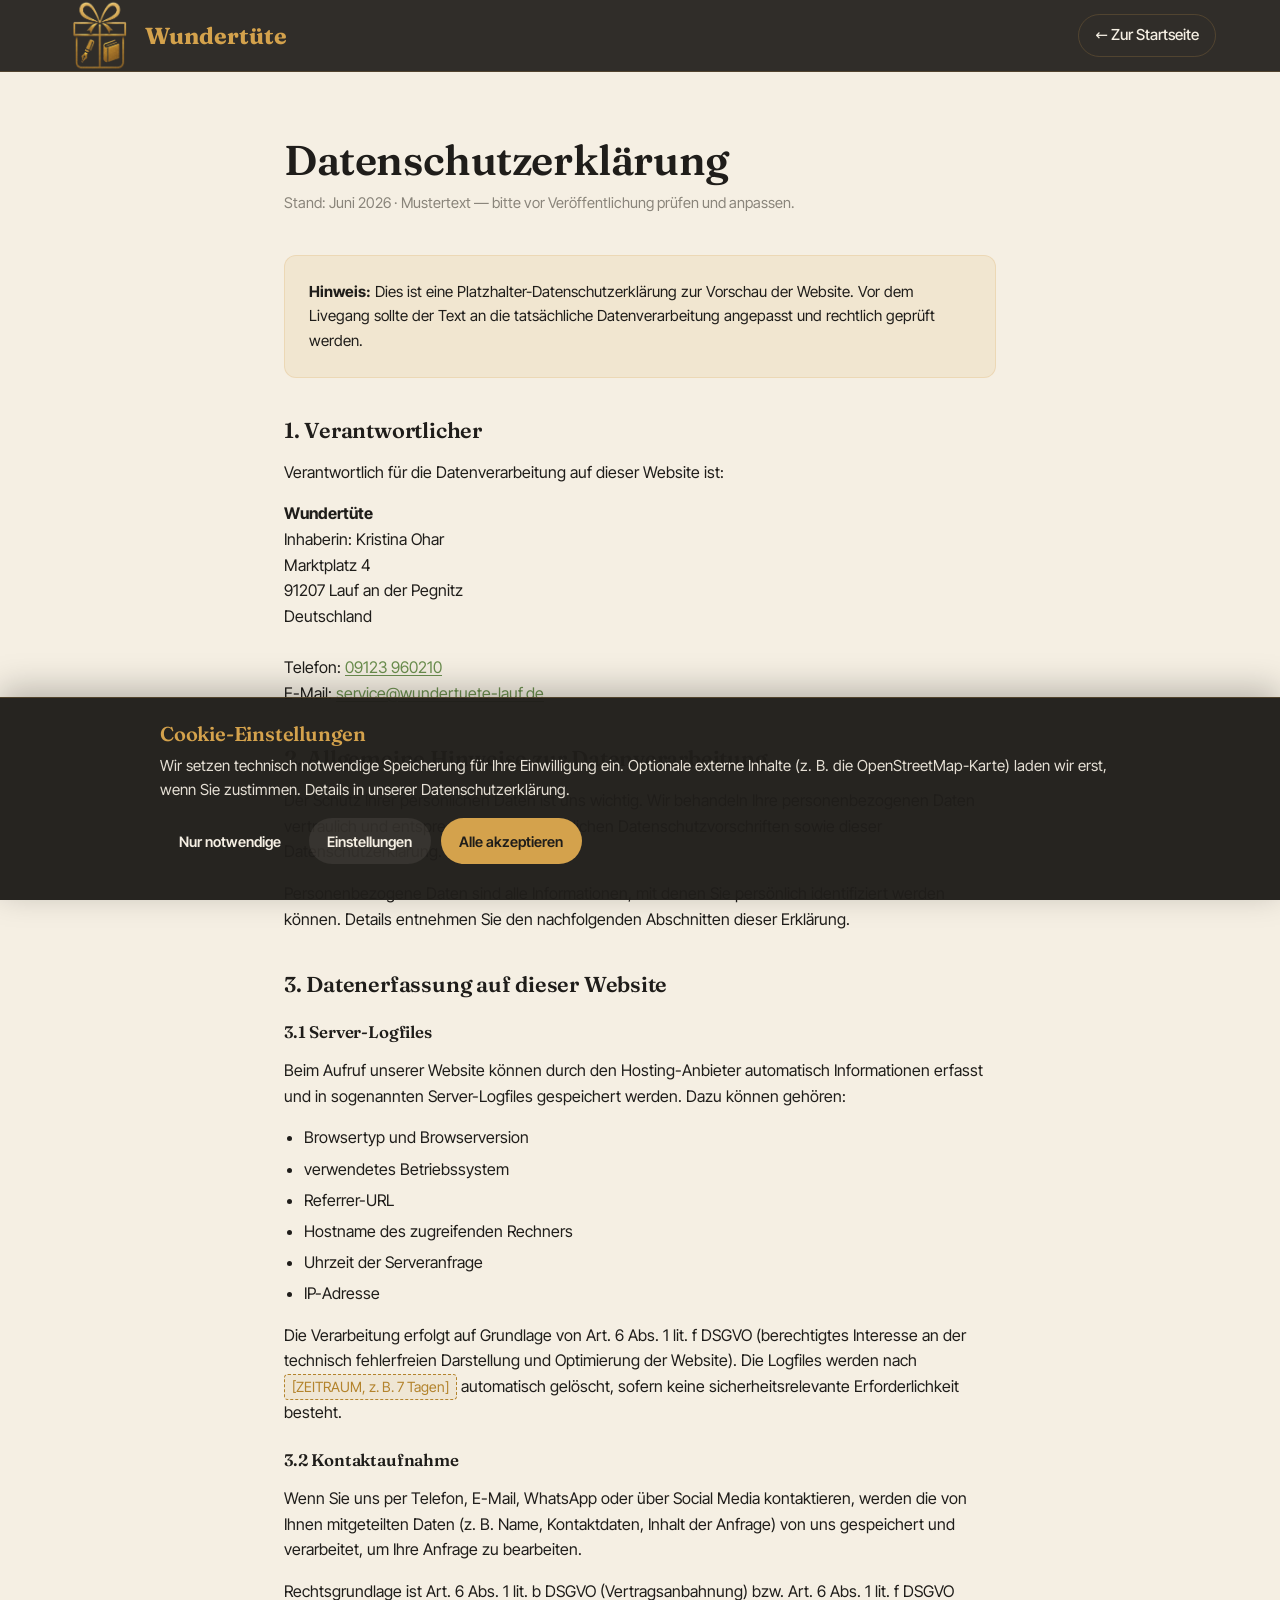
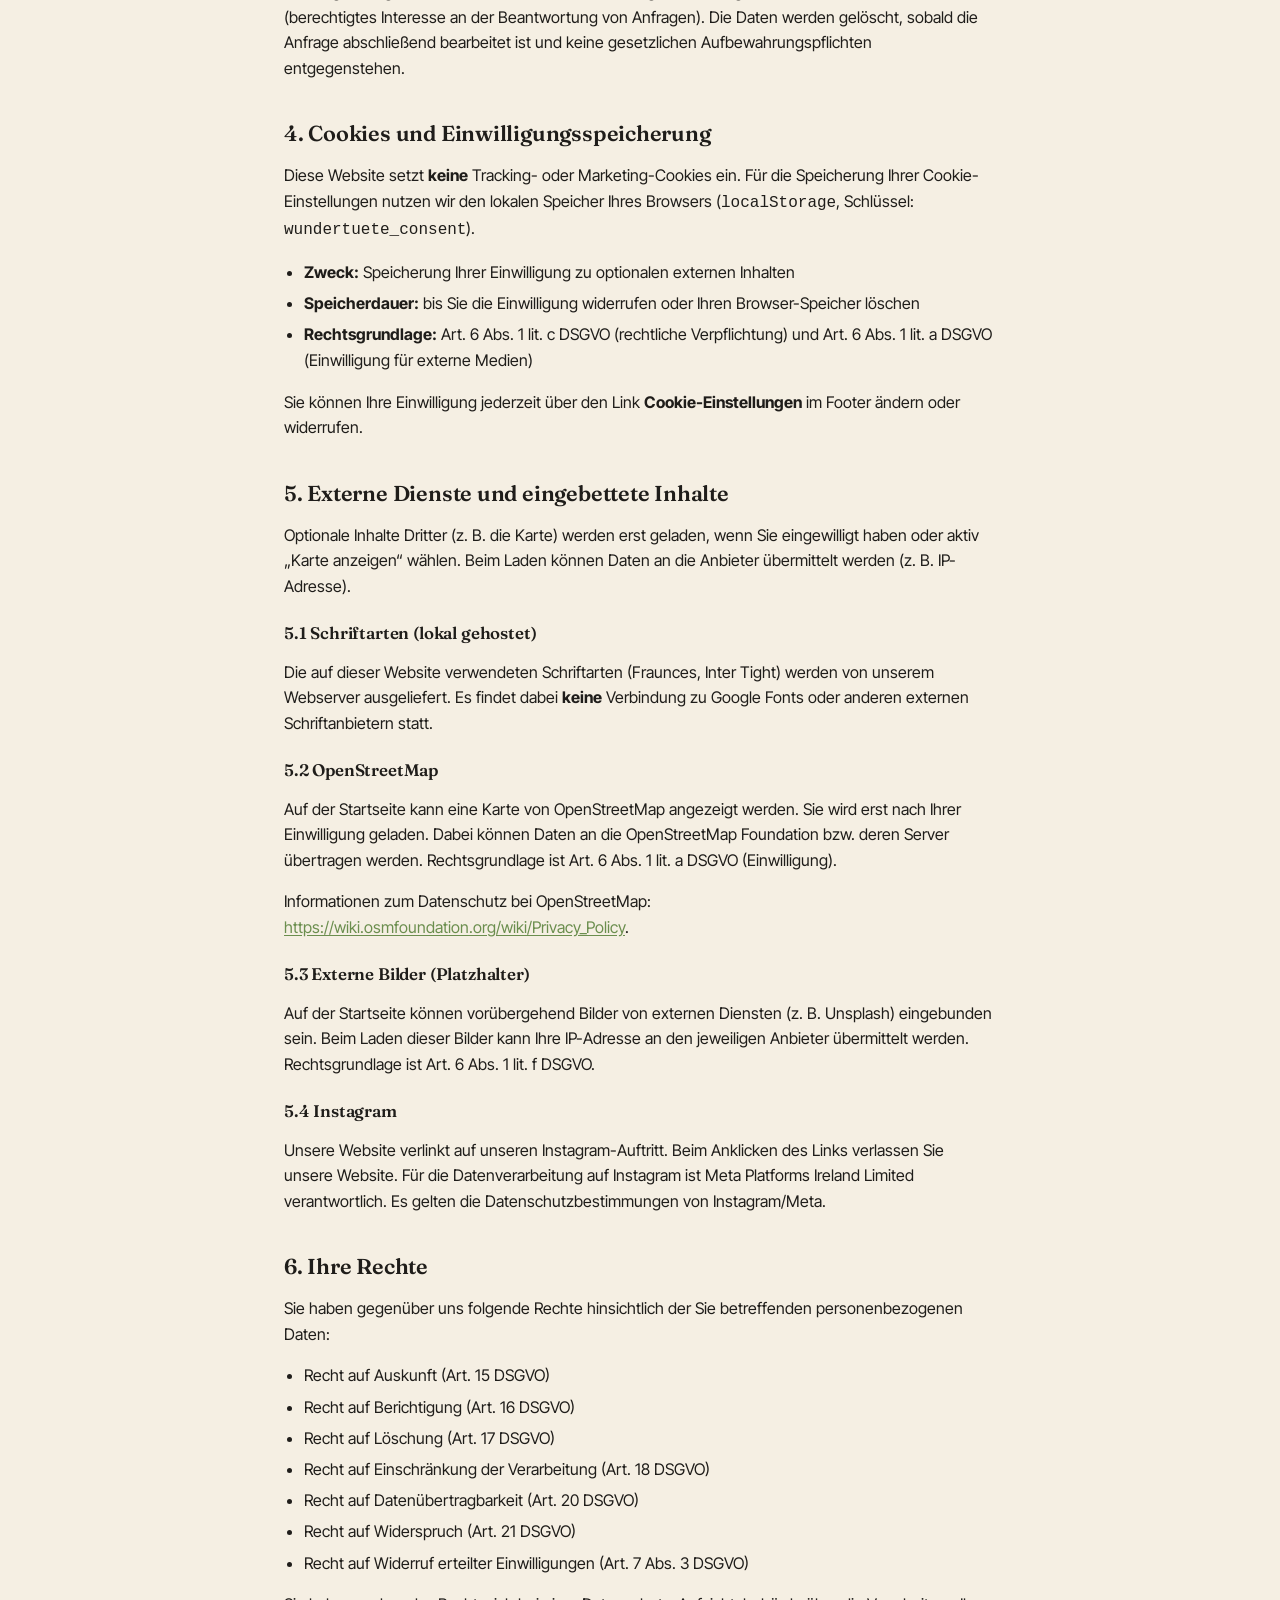
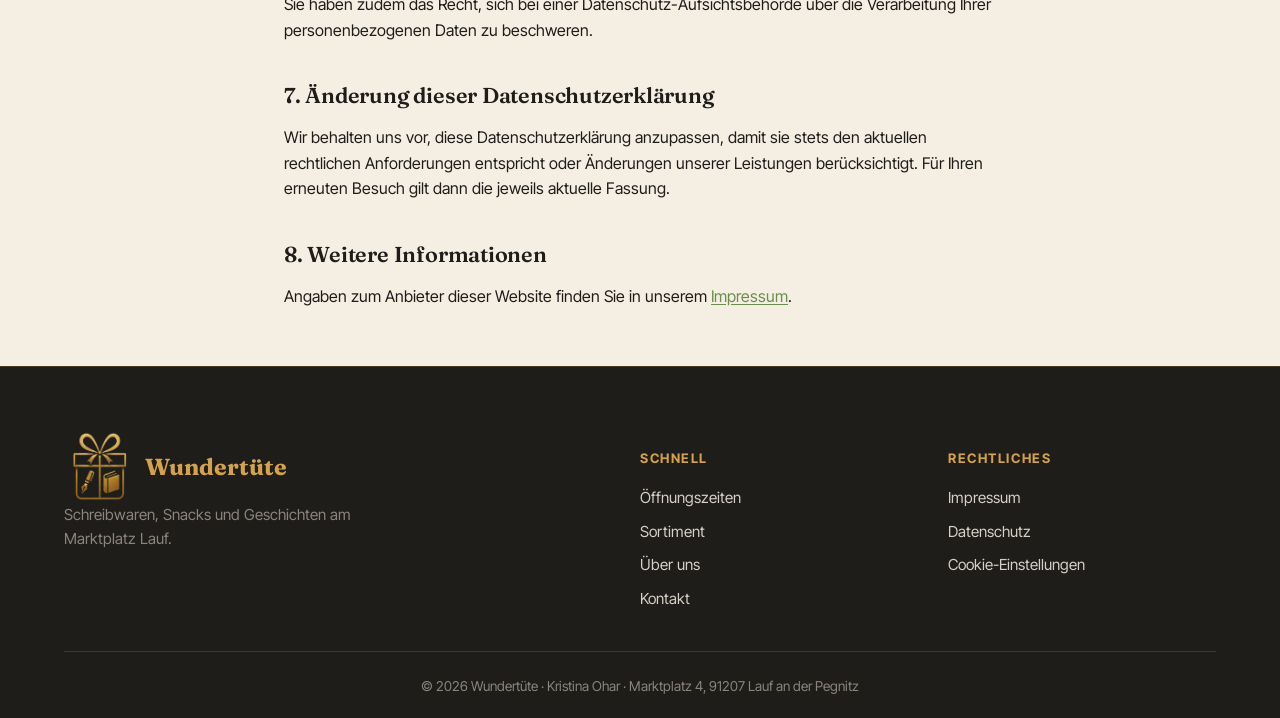
<file: datenschutz.html>
<!DOCTYPE html>
<html lang="de">
<head>
  <meta charset="UTF-8" />
  <meta name="viewport" content="width=device-width, initial-scale=1.0" />
  <title>Datenschutz — Wundertüte Lauf</title>
  <meta name="description" content="Datenschutzerklärung der Wundertüte am Marktplatz Lauf an der Pegnitz." />
  <meta name="robots" content="noindex, follow" />
  <meta name="theme-color" content="#1F1D1A" />
  <link rel="icon" type="image/svg+xml" href="data:image/svg+xml;utf8,<svg xmlns='http://www.w3.org/2000/svg' viewBox='0 0 64 64'><rect width='64' height='64' rx='12' fill='%231F1D1A'/><text x='50%25' y='58%25' font-family='serif' font-size='40' fill='%23D4A24C' text-anchor='middle' font-weight='700'>W</text></svg>" />
  <link rel="stylesheet" href="fonts.css" />
  <link rel="stylesheet" href="legal.css" />
  <link rel="stylesheet" href="cookie-consent.css" />
</head>
<body>
  <header class="site-header">
    <div class="container">
      <a href="index.html" class="brand" aria-label="Wundertüte Startseite">
        <img src="Wundertuete_Logo_Paket_transparent.png" alt="" class="brand-mark" width="72" height="72" aria-hidden="true">
        <span>Wundertüte</span>
      </a>
      <a href="index.html" class="back-link">← Zur Startseite</a>
    </div>
  </header>

  <main class="legal-main">
    <div class="container legal-content">
      <h1>Datenschutzerklärung</h1>
      <p class="legal-meta">Stand: Juni 2026 · Mustertext — bitte vor Veröffentlichung prüfen und anpassen.</p>

      <p class="legal-notice">
        <strong>Hinweis:</strong> Dies ist eine Platzhalter-Datenschutzerklärung zur Vorschau der Website.
        Vor dem Livegang sollte der Text an die tatsächliche Datenverarbeitung angepasst und rechtlich geprüft werden.
      </p>

      <h2>1. Verantwortlicher</h2>
      <p>
        Verantwortlich für die Datenverarbeitung auf dieser Website ist:
      </p>
      <p>
        <strong>Wundertüte</strong><br>
        Inhaberin: Kristina Ohar<br>
        Marktplatz 4<br>
        91207 Lauf an der Pegnitz<br>
        Deutschland<br><br>
        Telefon: <a href="tel:+499123960210">09123 960210</a><br>
        E-Mail: <a href="mailto:service@wundertuete-lauf.de">service@wundertuete-lauf.de</a>
      </p>

      <h2>2. Allgemeine Hinweise zur Datenverarbeitung</h2>
      <p>
        Der Schutz Ihrer persönlichen Daten ist uns wichtig. Wir behandeln Ihre personenbezogenen
        Daten vertraulich und entsprechend den gesetzlichen Datenschutzvorschriften sowie
        dieser Datenschutzerklärung.
      </p>
      <p>
        Personenbezogene Daten sind alle Informationen, mit denen Sie persönlich identifiziert
        werden können. Details entnehmen Sie den nachfolgenden Abschnitten dieser Erklärung.
      </p>

      <h2>3. Datenerfassung auf dieser Website</h2>

      <h3>3.1 Server-Logfiles</h3>
      <p>
        Beim Aufruf unserer Website können durch den Hosting-Anbieter automatisch Informationen
        erfasst und in sogenannten Server-Logfiles gespeichert werden. Dazu können gehören:
      </p>
      <ul>
        <li>Browsertyp und Browserversion</li>
        <li>verwendetes Betriebssystem</li>
        <li>Referrer-URL</li>
        <li>Hostname des zugreifenden Rechners</li>
        <li>Uhrzeit der Serveranfrage</li>
        <li>IP-Adresse</li>
      </ul>
      <p>
        Die Verarbeitung erfolgt auf Grundlage von Art. 6 Abs. 1 lit. f DSGVO (berechtigtes Interesse
        an der technisch fehlerfreien Darstellung und Optimierung der Website). Die Logfiles werden
        nach <span class="ph">[ZEITRAUM, z. B. 7 Tagen]</span> automatisch gelöscht, sofern keine
        sicherheitsrelevante Erforderlichkeit besteht.
      </p>

      <h3>3.2 Kontaktaufnahme</h3>
      <p>
        Wenn Sie uns per Telefon, E-Mail, WhatsApp oder über Social Media kontaktieren, werden
        die von Ihnen mitgeteilten Daten (z. B. Name, Kontaktdaten, Inhalt der Anfrage) von uns
        gespeichert und verarbeitet, um Ihre Anfrage zu bearbeiten.
      </p>
      <p>
        Rechtsgrundlage ist Art. 6 Abs. 1 lit. b DSGVO (Vertragsanbahnung) bzw. Art. 6 Abs. 1 lit. f DSGVO
        (berechtigtes Interesse an der Beantwortung von Anfragen). Die Daten werden gelöscht,
        sobald die Anfrage abschließend bearbeitet ist und keine gesetzlichen Aufbewahrungspflichten entgegenstehen.
      </p>

      <h2>4. Cookies und Einwilligungsspeicherung</h2>
      <p>
        Diese Website setzt <strong>keine</strong> Tracking- oder Marketing-Cookies ein.
        Für die Speicherung Ihrer Cookie-Einstellungen nutzen wir den lokalen Speicher Ihres
        Browsers (<code>localStorage</code>, Schlüssel: <code>wundertuete_consent</code>).
      </p>
      <ul>
        <li><strong>Zweck:</strong> Speicherung Ihrer Einwilligung zu optionalen externen Inhalten</li>
        <li><strong>Speicherdauer:</strong> bis Sie die Einwilligung widerrufen oder Ihren Browser-Speicher löschen</li>
        <li><strong>Rechtsgrundlage:</strong> Art. 6 Abs. 1 lit. c DSGVO (rechtliche Verpflichtung) und Art. 6 Abs. 1 lit. a DSGVO (Einwilligung für externe Medien)</li>
      </ul>
      <p>
        Sie können Ihre Einwilligung jederzeit über den Link <strong>Cookie-Einstellungen</strong> im Footer
        ändern oder widerrufen.
      </p>

      <h2>5. Externe Dienste und eingebettete Inhalte</h2>
      <p>
        Optionale Inhalte Dritter (z. B. die Karte) werden erst geladen, wenn Sie eingewilligt haben
        oder aktiv „Karte anzeigen“ wählen. Beim Laden können Daten an die Anbieter übermittelt werden
        (z. B. IP-Adresse).
      </p>

      <h3>5.1 Schriftarten (lokal gehostet)</h3>
      <p>
        Die auf dieser Website verwendeten Schriftarten (Fraunces, Inter Tight) werden von unserem
        Webserver ausgeliefert. Es findet dabei <strong>keine</strong> Verbindung zu Google Fonts
        oder anderen externen Schriftanbietern statt.
      </p>

      <h3>5.2 OpenStreetMap</h3>
      <p>
        Auf der Startseite kann eine Karte von OpenStreetMap angezeigt werden. Sie wird erst nach
        Ihrer Einwilligung geladen. Dabei können Daten an die OpenStreetMap Foundation bzw. deren
        Server übertragen werden. Rechtsgrundlage ist Art. 6 Abs. 1 lit. a DSGVO (Einwilligung).
      </p>
      <p>
        Informationen zum Datenschutz bei OpenStreetMap:
        <a href="https://wiki.osmfoundation.org/wiki/Privacy_Policy" target="_blank" rel="noopener">https://wiki.osmfoundation.org/wiki/Privacy_Policy</a>.
      </p>

      <h3>5.3 Externe Bilder (Platzhalter)</h3>
      <p>
        Auf der Startseite können vorübergehend Bilder von externen Diensten (z. B. Unsplash)
        eingebunden sein. Beim Laden dieser Bilder kann Ihre IP-Adresse an den jeweiligen Anbieter
        übermittelt werden. Rechtsgrundlage ist Art. 6 Abs. 1 lit. f DSGVO.
      </p>

      <h3>5.4 Instagram</h3>
      <p>
        Unsere Website verlinkt auf unseren Instagram-Auftritt. Beim Anklicken des Links verlassen
        Sie unsere Website. Für die Datenverarbeitung auf Instagram ist Meta Platforms Ireland Limited
        verantwortlich. Es gelten die Datenschutzbestimmungen von Instagram/Meta.
      </p>

      <h2>6. Ihre Rechte</h2>
      <p>Sie haben gegenüber uns folgende Rechte hinsichtlich der Sie betreffenden personenbezogenen Daten:</p>
      <ul>
        <li>Recht auf Auskunft (Art. 15 DSGVO)</li>
        <li>Recht auf Berichtigung (Art. 16 DSGVO)</li>
        <li>Recht auf Löschung (Art. 17 DSGVO)</li>
        <li>Recht auf Einschränkung der Verarbeitung (Art. 18 DSGVO)</li>
        <li>Recht auf Datenübertragbarkeit (Art. 20 DSGVO)</li>
        <li>Recht auf Widerspruch (Art. 21 DSGVO)</li>
        <li>Recht auf Widerruf erteilter Einwilligungen (Art. 7 Abs. 3 DSGVO)</li>
      </ul>
      <p>
        Sie haben zudem das Recht, sich bei einer Datenschutz-Aufsichtsbehörde über die Verarbeitung
        Ihrer personenbezogenen Daten zu beschweren.
      </p>

      <h2>7. Änderung dieser Datenschutzerklärung</h2>
      <p>
        Wir behalten uns vor, diese Datenschutzerklärung anzupassen, damit sie stets den aktuellen
        rechtlichen Anforderungen entspricht oder Änderungen unserer Leistungen berücksichtigt.
        Für Ihren erneuten Besuch gilt dann die jeweils aktuelle Fassung.
      </p>

      <h2>8. Weitere Informationen</h2>
      <p>
        Angaben zum Anbieter dieser Website finden Sie in unserem
        <a href="impressum.html">Impressum</a>.
      </p>
    </div>
  </main>

  <footer class="site-footer">
    <div class="container">
      <div class="footer-grid">
        <div class="footer-brand">
          <a href="index.html" class="brand">
            <img src="Wundertuete_Logo_Paket_transparent.png" alt="" class="brand-mark" width="72" height="72" aria-hidden="true">
            <span>Wundertüte</span>
          </a>
          <p>Schreibwaren, Snacks und Geschichten am Marktplatz Lauf.</p>
        </div>
        <div class="footer-col">
          <h4>Schnell</h4>
          <ul>
            <li><a href="index.html#quickinfo">Öffnungszeiten</a></li>
            <li><a href="index.html#sortiment">Sortiment</a></li>
            <li><a href="index.html#about">Über uns</a></li>
            <li><a href="index.html#kontakt">Kontakt</a></li>
          </ul>
        </div>
        <div class="footer-col">
          <h4>Rechtliches</h4>
          <ul>
            <li><a href="impressum.html">Impressum</a></li>
            <li><a href="datenschutz.html" aria-current="page">Datenschutz</a></li>
            <li><a href="#" data-cookie-settings>Cookie-Einstellungen</a></li>
          </ul>
        </div>
      </div>
      <div class="footer-bottom">
        © 2026 Wundertüte · Kristina Ohar · Marktplatz 4, 91207 Lauf an der Pegnitz
      </div>
    </div>
  </footer>
  <script src="cookie-consent.js"></script>
</body>
</html>
</file>
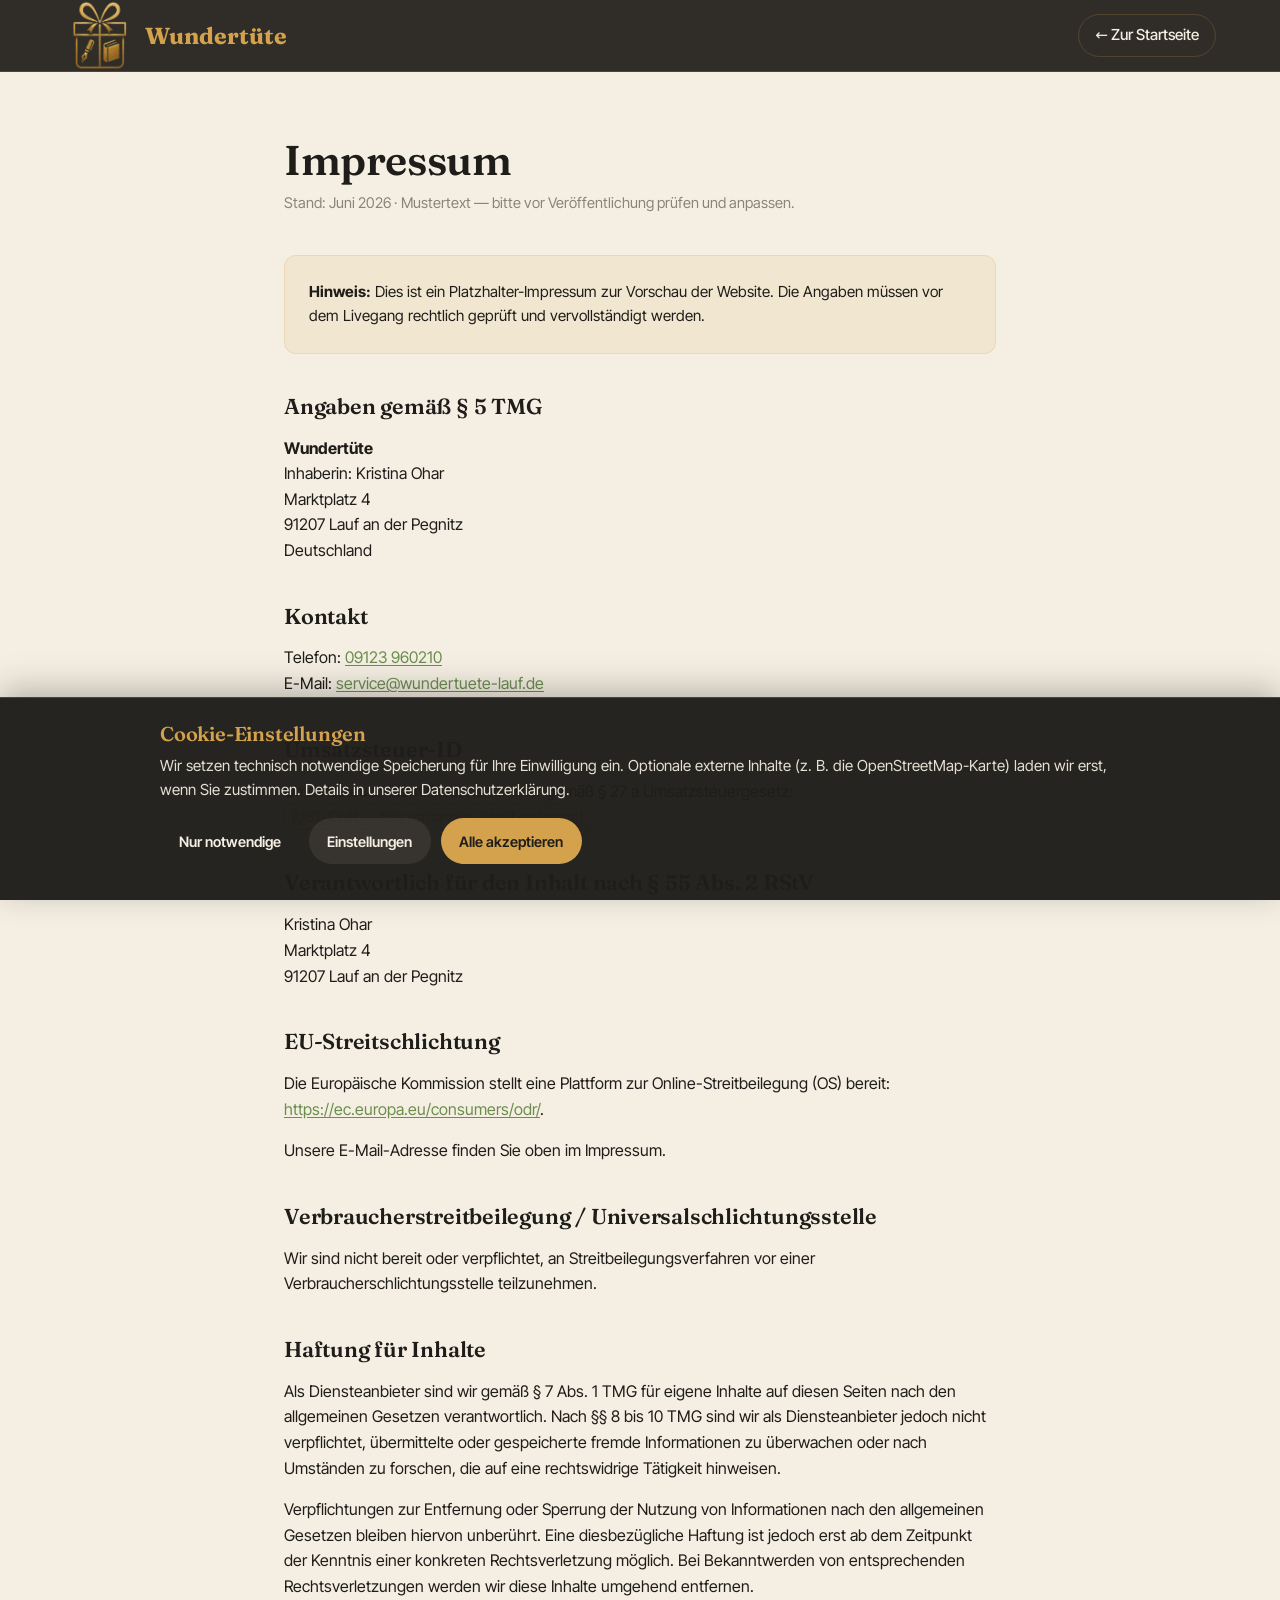
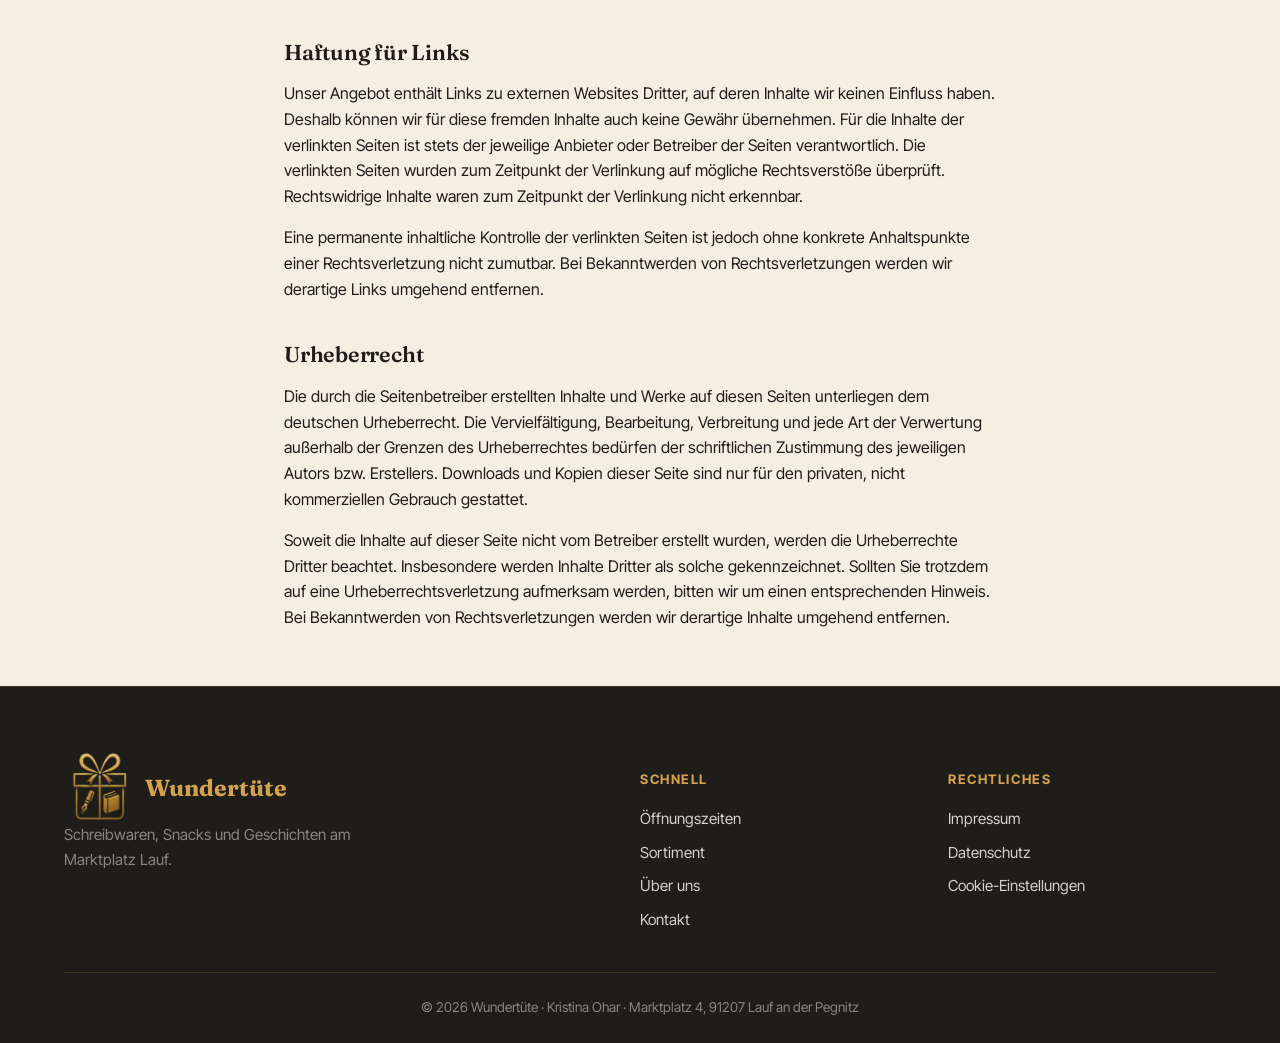
<file: impressum.html>
<!DOCTYPE html>
<html lang="de">
<head>
  <meta charset="UTF-8" />
  <meta name="viewport" content="width=device-width, initial-scale=1.0" />
  <title>Impressum — Wundertüte Lauf</title>
  <meta name="description" content="Impressum der Wundertüte am Marktplatz Lauf an der Pegnitz." />
  <meta name="robots" content="noindex, follow" />
  <meta name="theme-color" content="#1F1D1A" />
  <link rel="icon" type="image/svg+xml" href="data:image/svg+xml;utf8,<svg xmlns='http://www.w3.org/2000/svg' viewBox='0 0 64 64'><rect width='64' height='64' rx='12' fill='%231F1D1A'/><text x='50%25' y='58%25' font-family='serif' font-size='40' fill='%23D4A24C' text-anchor='middle' font-weight='700'>W</text></svg>" />
  <link rel="stylesheet" href="fonts.css" />
  <link rel="stylesheet" href="legal.css" />
  <link rel="stylesheet" href="cookie-consent.css" />
</head>
<body>
  <header class="site-header">
    <div class="container">
      <a href="index.html" class="brand" aria-label="Wundertüte Startseite">
        <img src="Wundertuete_Logo_Paket_transparent.png" alt="" class="brand-mark" width="72" height="72" aria-hidden="true">
        <span>Wundertüte</span>
      </a>
      <a href="index.html" class="back-link">← Zur Startseite</a>
    </div>
  </header>

  <main class="legal-main">
    <div class="container legal-content">
      <h1>Impressum</h1>
      <p class="legal-meta">Stand: Juni 2026 · Mustertext — bitte vor Veröffentlichung prüfen und anpassen.</p>

      <p class="legal-notice">
        <strong>Hinweis:</strong> Dies ist ein Platzhalter-Impressum zur Vorschau der Website.
        Die Angaben müssen vor dem Livegang rechtlich geprüft und vervollständigt werden.
      </p>

      <h2>Angaben gemäß § 5 TMG</h2>
      <p>
        <strong>Wundertüte</strong><br>
        Inhaberin: Kristina Ohar<br>
        Marktplatz 4<br>
        91207 Lauf an der Pegnitz<br>
        Deutschland
      </p>

      <h2>Kontakt</h2>
      <p>
        Telefon: <a href="tel:+499123960210">09123 960210</a><br>
        E-Mail: <a href="mailto:service@wundertuete-lauf.de">service@wundertuete-lauf.de</a>
      </p>

      <h2>Umsatzsteuer-ID</h2>
      <p>
        Umsatzsteuer-Identifikationsnummer gemäß § 27 a Umsatzsteuergesetz:<br>
        <span class="ph">[UST-IDNR. — falls vorhanden, sonst entfernen]</span>
      </p>

      <h2>Verantwortlich für den Inhalt nach § 55 Abs. 2 RStV</h2>
      <p>
        Kristina Ohar<br>
        Marktplatz 4<br>
        91207 Lauf an der Pegnitz
      </p>

      <h2>EU-Streitschlichtung</h2>
      <p>
        Die Europäische Kommission stellt eine Plattform zur Online-Streitbeilegung (OS) bereit:
        <a href="https://ec.europa.eu/consumers/odr/" target="_blank" rel="noopener">https://ec.europa.eu/consumers/odr/</a>.
      </p>
      <p>Unsere E-Mail-Adresse finden Sie oben im Impressum.</p>

      <h2>Verbraucherstreitbeilegung / Universalschlichtungsstelle</h2>
      <p>
        Wir sind nicht bereit oder verpflichtet, an Streitbeilegungsverfahren vor einer
        Verbraucherschlichtungsstelle teilzunehmen.
      </p>

      <h2>Haftung für Inhalte</h2>
      <p>
        Als Diensteanbieter sind wir gemäß § 7 Abs. 1 TMG für eigene Inhalte auf diesen Seiten
        nach den allgemeinen Gesetzen verantwortlich. Nach §§ 8 bis 10 TMG sind wir als
        Diensteanbieter jedoch nicht verpflichtet, übermittelte oder gespeicherte fremde
        Informationen zu überwachen oder nach Umständen zu forschen, die auf eine rechtswidrige
        Tätigkeit hinweisen.
      </p>
      <p>
        Verpflichtungen zur Entfernung oder Sperrung der Nutzung von Informationen nach den
        allgemeinen Gesetzen bleiben hiervon unberührt. Eine diesbezügliche Haftung ist jedoch
        erst ab dem Zeitpunkt der Kenntnis einer konkreten Rechtsverletzung möglich. Bei
        Bekanntwerden von entsprechenden Rechtsverletzungen werden wir diese Inhalte umgehend entfernen.
      </p>

      <h2>Haftung für Links</h2>
      <p>
        Unser Angebot enthält Links zu externen Websites Dritter, auf deren Inhalte wir keinen
        Einfluss haben. Deshalb können wir für diese fremden Inhalte auch keine Gewähr übernehmen.
        Für die Inhalte der verlinkten Seiten ist stets der jeweilige Anbieter oder Betreiber der
        Seiten verantwortlich. Die verlinkten Seiten wurden zum Zeitpunkt der Verlinkung auf
        mögliche Rechtsverstöße überprüft. Rechtswidrige Inhalte waren zum Zeitpunkt der
        Verlinkung nicht erkennbar.
      </p>
      <p>
        Eine permanente inhaltliche Kontrolle der verlinkten Seiten ist jedoch ohne konkrete
        Anhaltspunkte einer Rechtsverletzung nicht zumutbar. Bei Bekanntwerden von
        Rechtsverletzungen werden wir derartige Links umgehend entfernen.
      </p>

      <h2>Urheberrecht</h2>
      <p>
        Die durch die Seitenbetreiber erstellten Inhalte und Werke auf diesen Seiten unterliegen
        dem deutschen Urheberrecht. Die Vervielfältigung, Bearbeitung, Verbreitung und jede Art
        der Verwertung außerhalb der Grenzen des Urheberrechtes bedürfen der schriftlichen
        Zustimmung des jeweiligen Autors bzw. Erstellers. Downloads und Kopien dieser Seite sind
        nur für den privaten, nicht kommerziellen Gebrauch gestattet.
      </p>
      <p>
        Soweit die Inhalte auf dieser Seite nicht vom Betreiber erstellt wurden, werden die
        Urheberrechte Dritter beachtet. Insbesondere werden Inhalte Dritter als solche
        gekennzeichnet. Sollten Sie trotzdem auf eine Urheberrechtsverletzung aufmerksam werden,
        bitten wir um einen entsprechenden Hinweis. Bei Bekanntwerden von Rechtsverletzungen
        werden wir derartige Inhalte umgehend entfernen.
      </p>
    </div>
  </main>

  <footer class="site-footer">
    <div class="container">
      <div class="footer-grid">
        <div class="footer-brand">
          <a href="index.html" class="brand">
            <img src="Wundertuete_Logo_Paket_transparent.png" alt="" class="brand-mark" width="72" height="72" aria-hidden="true">
            <span>Wundertüte</span>
          </a>
          <p>Schreibwaren, Snacks und Geschichten am Marktplatz Lauf.</p>
        </div>
        <div class="footer-col">
          <h4>Schnell</h4>
          <ul>
            <li><a href="index.html#quickinfo">Öffnungszeiten</a></li>
            <li><a href="index.html#sortiment">Sortiment</a></li>
            <li><a href="index.html#about">Über uns</a></li>
            <li><a href="index.html#kontakt">Kontakt</a></li>
          </ul>
        </div>
        <div class="footer-col">
          <h4>Rechtliches</h4>
          <ul>
            <li><a href="impressum.html" aria-current="page">Impressum</a></li>
            <li><a href="datenschutz.html">Datenschutz</a></li>
            <li><a href="#" data-cookie-settings>Cookie-Einstellungen</a></li>
          </ul>
        </div>
      </div>
      <div class="footer-bottom">
        © 2026 Wundertüte · Kristina Ohar · Marktplatz 4, 91207 Lauf an der Pegnitz
      </div>
    </div>
  </footer>
  <script src="cookie-consent.js"></script>
</body>
</html>
</file>
<file: fonts.css>
/* Lokal gehostete Schriften — keine Verbindung zu Google beim Seitenaufruf */

@font-face {
  font-family: 'Fraunces';
  font-style: normal;
  font-weight: 400 700;
  font-display: swap;
  src: url('fonts/fraunces-latin.woff2') format('woff2');
  unicode-range: U+0000-00FF, U+0131, U+0152-0153, U+02BB-02BC, U+02C6, U+02DA, U+02DC, U+0304, U+0308, U+0329, U+2000-206F, U+20AC, U+2122, U+2191, U+2193, U+2212, U+2215, U+FEFF, U+FFFD;
}

@font-face {
  font-family: 'Inter Tight';
  font-style: normal;
  font-weight: 300 700;
  font-display: swap;
  src: url('fonts/inter-tight-latin-ext.woff2') format('woff2');
  unicode-range: U+0100-02BA, U+02BD-02C5, U+02C7-02CC, U+02CE-02D7, U+02DD-02FF, U+0304, U+0308, U+0329, U+1D00-1DBF, U+1E00-1E9F, U+1EF2-1EFF, U+2020, U+20A0-20AB, U+20AD-20C0, U+2113, U+2C60-2C7F, U+A720-A7FF;
}

@font-face {
  font-family: 'Inter Tight';
  font-style: normal;
  font-weight: 300 700;
  font-display: swap;
  src: url('fonts/inter-tight-latin.woff2') format('woff2');
  unicode-range: U+0000-00FF, U+0131, U+0152-0153, U+02BB-02BC, U+02C6, U+02DA, U+02DC, U+0304, U+0308, U+0329, U+2000-206F, U+20AC, U+2122, U+2191, U+2193, U+2212, U+2215, U+FEFF, U+FFFD;
}
</file>
<file: legal.css>
:root {
  --color-anthracite: #1F1D1A;
  --color-gold: #D4A24C;
  --color-gold-bright: #E8BE63;
  --color-green: #6B8E4E;
  --color-cream: #F5EFE3;
  --color-text-muted: #8A857B;
  --color-border: rgba(212, 162, 76, 0.2);
  --font-display: 'Fraunces', Georgia, 'Times New Roman', serif;
  --font-body: 'Inter Tight', system-ui, -apple-system, sans-serif;
  --header-h: 72px;
  --space-sm: 1rem;
  --space-md: 1.5rem;
  --space-lg: 2.5rem;
  --space-xl: 4rem;
  --radius-pill: 999px;
}

*, *::before, *::after { box-sizing: border-box; }

html { scroll-behavior: smooth; }

body {
  margin: 0;
  font-family: var(--font-body);
  font-size: 16px;
  line-height: 1.6;
  color: var(--color-anthracite);
  background: var(--color-cream);
  -webkit-font-smoothing: antialiased;
}

img, svg { display: block; max-width: 100%; height: auto; }

a { color: inherit; text-decoration: none; }

h1, h2, h3 {
  font-family: var(--font-display);
  font-weight: 600;
  letter-spacing: -0.01em;
  line-height: 1.2;
  margin: 0 0 var(--space-sm) 0;
}

p { margin: 0 0 var(--space-sm) 0; }

.container {
  width: 100%;
  max-width: 1200px;
  margin: 0 auto;
  padding: 0 var(--space-md);
}

:focus-visible {
  outline: 2px solid var(--color-gold-bright);
  outline-offset: 3px;
  border-radius: 4px;
}

.site-header {
  position: sticky;
  top: 0;
  z-index: 100;
  height: var(--header-h);
  background: rgba(31, 29, 26, 0.92);
  backdrop-filter: blur(12px);
  -webkit-backdrop-filter: blur(12px);
  border-bottom: 1px solid var(--color-border);
}

.site-header .container {
  display: flex;
  align-items: center;
  justify-content: space-between;
  height: 100%;
  gap: var(--space-md);
}

.brand {
  display: flex;
  align-items: center;
  gap: 0.55rem;
  color: var(--color-gold);
  font-family: var(--font-display);
  font-size: 1.45rem;
  font-weight: 700;
}

.brand-mark {
  width: 4.5rem;
  height: 4.5rem;
  flex-shrink: 0;
  object-fit: contain;
}

.back-link {
  color: var(--color-cream);
  font-size: 0.95rem;
  font-weight: 500;
  padding: 0.55rem 1rem;
  border-radius: var(--radius-pill);
  border: 1px solid var(--color-border);
  transition: background 0.2s ease, color 0.2s ease;
}

.back-link:hover {
  background: rgba(212, 162, 76, 0.12);
  color: var(--color-gold);
}

.legal-main {
  padding: var(--space-xl) 0 var(--space-lg);
}

.legal-content {
  max-width: 760px;
  margin: 0 auto;
}

.legal-content h1 {
  font-size: clamp(2rem, 4.5vw, 2.6rem);
  margin-bottom: 0.35rem;
}

.legal-meta {
  color: var(--color-text-muted);
  font-size: 0.92rem;
  margin-bottom: var(--space-lg);
}

.legal-notice {
  padding: var(--space-md);
  margin-bottom: var(--space-lg);
  background: rgba(212, 162, 76, 0.12);
  border: 1px solid var(--color-border);
  border-radius: 12px;
  font-size: 0.95rem;
}

.legal-content h2 {
  font-size: 1.35rem;
  margin-top: var(--space-lg);
  color: var(--color-anthracite);
}

.legal-content h3 {
  font-size: 1.05rem;
  margin-top: var(--space-md);
}

.legal-content ul {
  margin: 0 0 var(--space-sm);
  padding-left: 1.25rem;
}

.legal-content li { margin-bottom: 0.35rem; }

.legal-content a {
  color: var(--color-green);
  text-decoration: underline;
  text-underline-offset: 2px;
}

.legal-content a:hover { color: var(--color-gold); }

.ph {
  display: inline-block;
  padding: 0.05rem 0.45rem;
  border-radius: 4px;
  font-size: 0.88em;
  color: #b3832c;
  border: 1px dashed #b3832c;
  background: rgba(179, 131, 44, 0.08);
}

.site-footer {
  background: var(--color-anthracite);
  color: var(--color-cream);
  padding: var(--space-xl) 0 var(--space-md);
  border-top: 1px solid var(--color-border);
}

.footer-grid {
  display: grid;
  grid-template-columns: 1fr;
  gap: var(--space-lg);
  margin-bottom: var(--space-lg);
}

@media (min-width: 720px) {
  .footer-grid { grid-template-columns: 2fr 1fr 1fr; }
}

.footer-brand p {
  color: var(--color-text-muted);
  font-size: 0.95rem;
  max-width: 360px;
}

.footer-col h4 {
  font-family: var(--font-body);
  font-size: 0.82rem;
  text-transform: uppercase;
  letter-spacing: 0.12em;
  color: var(--color-gold);
  margin-bottom: var(--space-sm);
}

.footer-col ul {
  list-style: none;
  padding: 0;
  margin: 0;
  display: flex;
  flex-direction: column;
  gap: 0.5rem;
}

.footer-col a {
  color: var(--color-cream);
  opacity: 0.85;
  font-size: 0.95rem;
  transition: color 0.2s ease, opacity 0.2s ease;
}

.footer-col a:hover { color: var(--color-gold); opacity: 1; }

.footer-bottom {
  padding-top: var(--space-md);
  border-top: 1px solid var(--color-border);
  text-align: center;
  font-size: 0.85rem;
  color: var(--color-text-muted);
}
</file>
<file: cookie-consent.css>
/* Cookie-Banner & Karten-Platzhalter */

.cookie-banner {
  position: fixed;
  inset: auto 0 0 0;
  z-index: 1000;
  padding: var(--space-md, 1.5rem);
  background: rgba(31, 29, 26, 0.97);
  border-top: 1px solid rgba(212, 162, 76, 0.25);
  box-shadow: 0 -8px 32px rgba(0, 0, 0, 0.25);
  transform: translateY(100%);
  transition: transform 0.35s ease;
}

.cookie-banner.is-visible {
  transform: translateY(0);
}

.cookie-banner__inner {
  max-width: 960px;
  margin: 0 auto;
}

.cookie-banner h2 {
  font-family: var(--font-display, Georgia, serif);
  font-size: 1.25rem;
  color: #D4A24C;
  margin: 0 0 0.5rem;
}

.cookie-banner p {
  color: #F5EFE3;
  font-size: 0.95rem;
  margin: 0 0 1rem;
  opacity: 0.92;
}

.cookie-banner__actions {
  display: flex;
  flex-wrap: wrap;
  gap: 0.6rem;
  margin-bottom: 0.75rem;
}

.cookie-banner__actions button {
  font: inherit;
  font-size: 0.9rem;
  font-weight: 600;
  padding: 0.65rem 1.1rem;
  border-radius: 999px;
  cursor: pointer;
  border: 1px solid transparent;
  transition: background 0.2s ease, color 0.2s ease, border-color 0.2s ease;
}

.cookie-btn--reject {
  background: transparent;
  color: #F5EFE3;
  border-color: rgba(245, 239, 227, 0.25);
}

.cookie-btn--reject:hover {
  border-color: #D4A24C;
  color: #D4A24C;
}

.cookie-btn--settings {
  background: rgba(245, 239, 227, 0.08);
  color: #F5EFE3;
  border-color: rgba(245, 239, 227, 0.2);
}

.cookie-btn--settings:hover {
  background: rgba(212, 162, 76, 0.12);
  color: #D4A24C;
}

.cookie-btn--accept {
  background: #D4A24C;
  color: #1F1D1A;
}

.cookie-btn--accept:hover {
  background: #E8BE63;
}

.cookie-panel {
  margin: 0.75rem 0 1rem;
  padding: 1rem;
  background: rgba(245, 239, 227, 0.06);
  border: 1px solid rgba(212, 162, 76, 0.2);
  border-radius: 12px;
}

.cookie-panel[hidden] { display: none; }

.cookie-option {
  display: flex;
  align-items: flex-start;
  gap: 0.65rem;
  color: #F5EFE3;
  font-size: 0.92rem;
  margin-bottom: 0.65rem;
}

.cookie-option:last-of-type { margin-bottom: 0.85rem; }

.cookie-option input {
  margin-top: 0.2rem;
  accent-color: #D4A24C;
}

.cookie-option strong {
  display: block;
  color: #E8BE63;
  font-weight: 600;
}

.cookie-option span {
  display: block;
  opacity: 0.85;
  font-size: 0.85rem;
  margin-top: 0.15rem;
}

.cookie-btn--save {
  background: #6B8E4E;
  color: #F5EFE3;
  font: inherit;
  font-size: 0.88rem;
  font-weight: 600;
  padding: 0.55rem 1rem;
  border: none;
  border-radius: 999px;
  cursor: pointer;
}

.cookie-btn--save:hover { background: #8AAD6A; }

.cookie-banner__legal {
  font-size: 0.82rem;
  margin: 0 !important;
}

.cookie-banner__legal a {
  color: #E8BE63;
  text-decoration: underline;
  text-underline-offset: 2px;
}

body.cookie-banner-open {
  padding-bottom: 0;
}

.map-consent {
  position: absolute;
  inset: 0;
  display: flex;
  flex-direction: column;
  align-items: center;
  justify-content: center;
  padding: 2rem;
  text-align: center;
  gap: 1rem;
  background: var(--color-cream-soft, #EAE3D2);
  z-index: 1;
}

.map-consent p {
  max-width: 360px;
  color: #4a4640;
  font-size: 0.95rem;
  margin: 0;
}

.map-consent-hint {
  font-size: 0.85rem !important;
  color: #8A857B !important;
}

.map-consent-hint a {
  color: #6B8E4E;
  text-decoration: underline;
}

.map-consent .btn { margin-top: 0.25rem; }

#mapContainer {
  position: absolute;
  inset: 0;
  width: 100%;
  height: 100%;
}

#mapContainer[hidden] {
  display: none !important;
}

#mapContainer iframe {
  width: 100%;
  height: 100%;
  border: 0;
  display: block;
}
</file>
